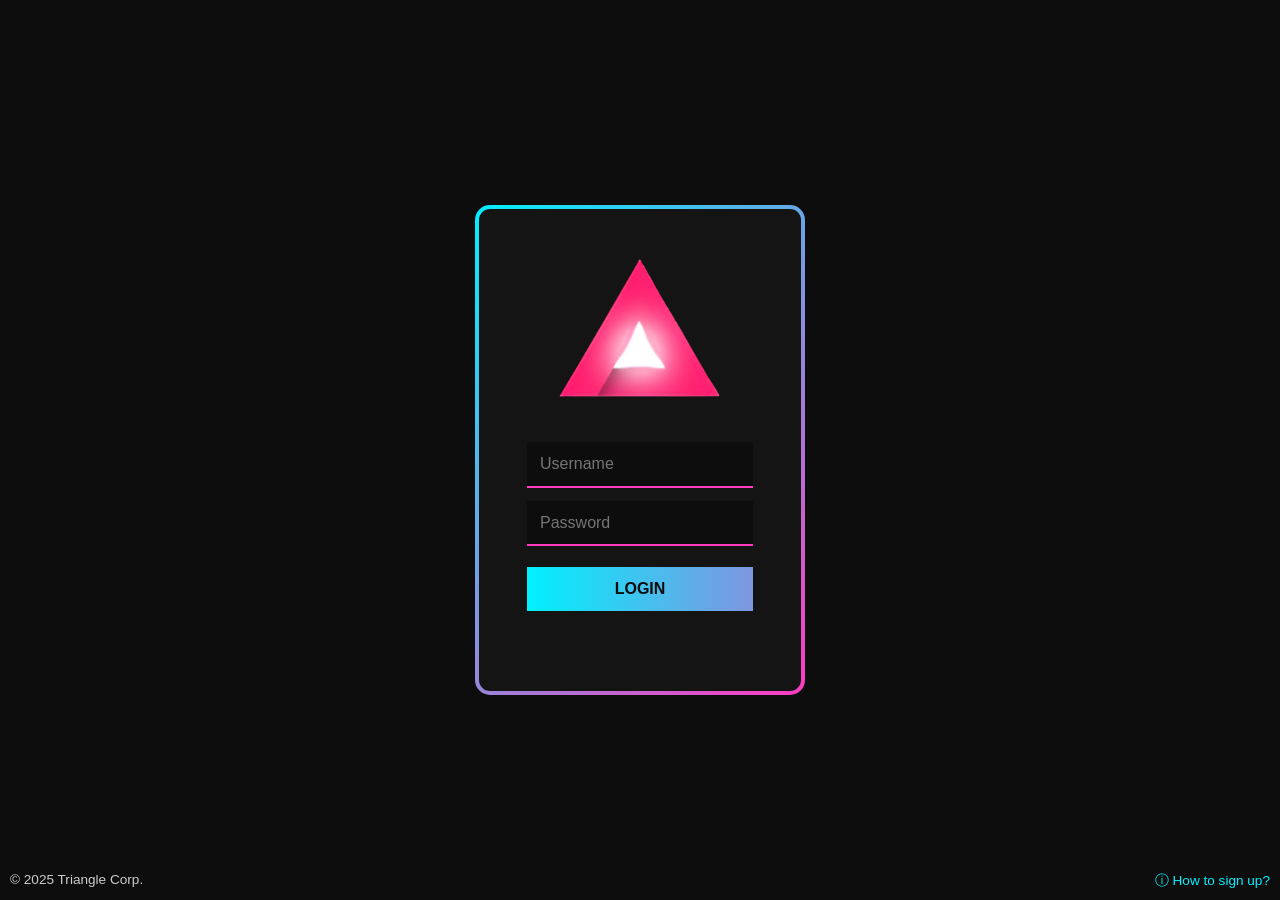
<file: maindata/index.html>
<!DOCTYPE html>
<html lang="en">
<head>
  <meta charset="UTF-8" />
  <meta name="viewport" content="width=device-width, initial-scale=1.0"/>
  <title>Triangle Corp. Login</title>

  <link href="https://db.onlinewebfonts.com/c/2eccf178aa2ce410df13a179ba3b3761?family=Nexa-Book" rel="stylesheet">
  <link href="https://fonts.googleapis.com/css2?family=Share+Tech+Mono&display=swap" rel="stylesheet">
  <link rel="stylesheet" href="style.css"/>
</head>
<body>
  <!-- Animated Background (hidden until login completes) -->
  <div class="animated-bg hidden"></div>

  <div class="login-container">
    <img src="trianglelogo.png" alt="Triangle Corp. Logo" class="logo" />

    <form id="login-form">
      <input type="text" id="username" placeholder="Username" required />
      <input type="password" id="password" placeholder="Password" required />
      <button type="submit">LOGIN</button>
    </form>

    <p id="message" class="message"></p>
  </div>

  <!-- Top Bar after login -->
  <div id="top-bar" class="top-bar hidden">
    <div class="left-side">
      <img src="trianglelogo.png" alt="Triangle Corp Logo" class="top-logo" />
      <span class="menu-text">Menu</span>
    </div>
    <div class="user-top-info">
      <img id="user-top-pic" src="profile.jpg" alt="Profile Picture" class="user-top-pic" />
      <span id="user-top-name" class="user-top-name"></span>
    </div>
  </div>

  <!-- Dashboard Panel (shown after login) -->
  <div id="dashboard" class="dashboard hidden">
    <div class="dash-content" id="dash-content">
      <div class="content-empty" id="content-empty">
        <span class="content-empty-arrow">←</span>
        <span>SELECT A MODULE</span>
      </div>
    </div>
    <nav class="dash-menu" id="dash-menu"></nav>
  </div>

  <footer>
    <span class="copy">&copy; 2025 Triangle Corp.</span>
    <a href="signup.html" class="signup-link">ⓘ How to sign up?</a>
  </footer>

  <script src="script.js"></script>
</body>
</html>
</file>
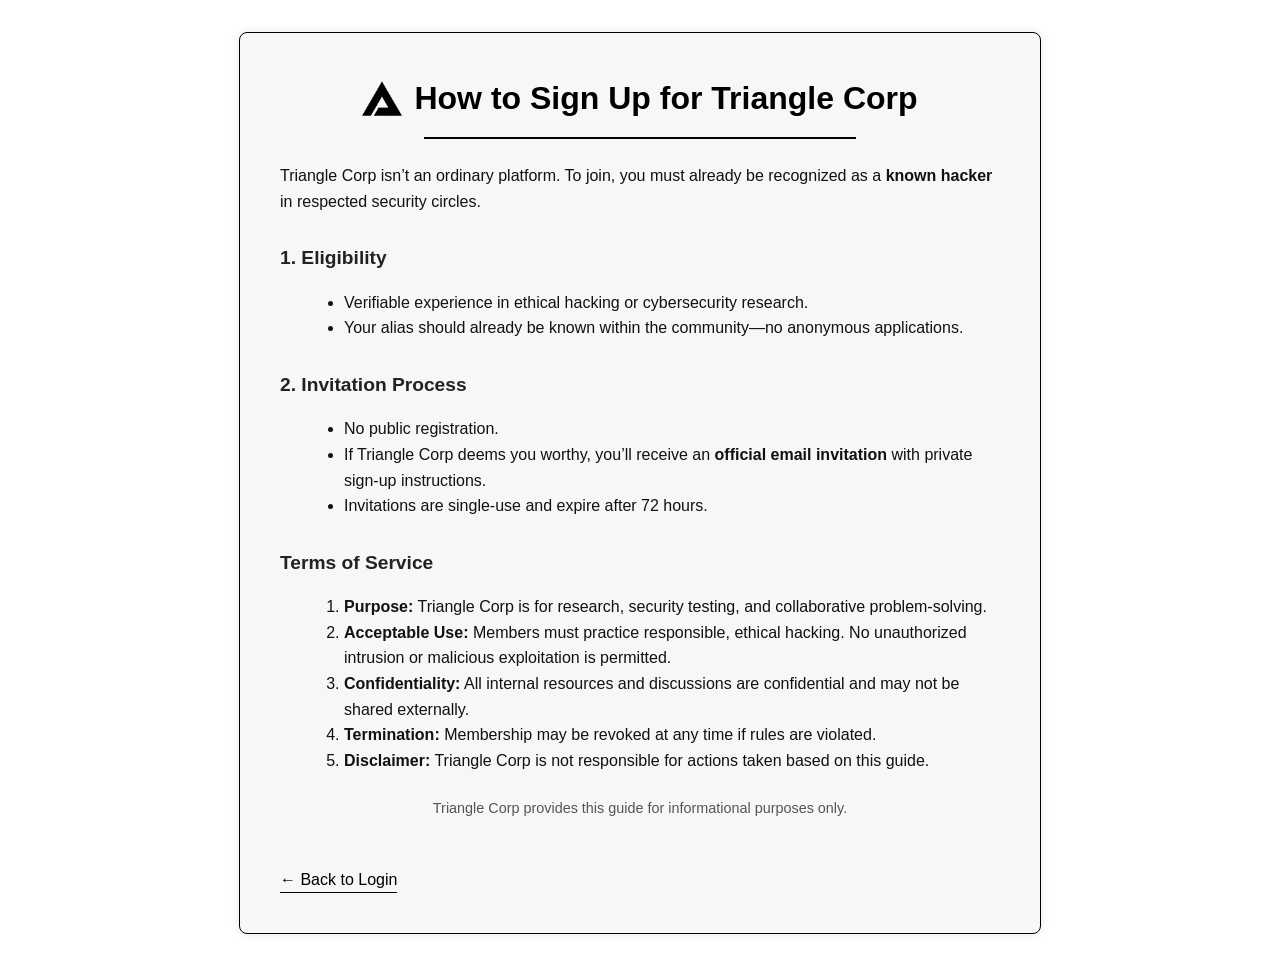
<file: maindata/signup.html>
<!DOCTYPE html>
<html lang="en">
<head>
  <meta charset="UTF-8" />
  <meta name="viewport" content="width=device-width, initial-scale=1.0"/>
  <title>Triangle Corp. – How to Sign Up</title>

  <!-- Nexa-Book font -->
  <link href="https://db.onlinewebfonts.com/c/2eccf178aa2ce410df13a179ba3b3761?family=Nexa-Book" rel="stylesheet">
  <link rel="stylesheet" href="signup.css"/>
</head>
<body>
  <div class="content">
    <!-- Heading with logo -->
    <div class="title-wrap">
      <img src="signuptrianglelogo.png" alt="Triangle Corp Logo" class="title-logo">
      <h1>How to Sign Up for Triangle Corp</h1>
    </div>
    <hr class="title-line">

    <p>Triangle Corp isn’t an ordinary platform. To join, you must already be recognized as a <strong>known hacker</strong> in respected security circles.</p>

    <h2>1. Eligibility</h2>
    <ul>
      <li>Verifiable experience in ethical hacking or cybersecurity research.</li>
      <li>Your alias should already be known within the community—no anonymous applications.</li>
    </ul>

    <h2>2. Invitation Process</h2>
    <ul>
      <li>No public registration.</li>
      <li>If Triangle Corp deems you worthy, you’ll receive an <strong>official email invitation</strong> with private sign-up instructions.</li>
      <li>Invitations are single-use and expire after 72 hours.</li>
    </ul>

    <h2>Terms of Service</h2>
    <ol>
      <li><strong>Purpose:</strong> Triangle Corp is for research, security testing, and collaborative problem-solving.</li>
      <li><strong>Acceptable Use:</strong> Members must practice responsible, ethical hacking. No unauthorized intrusion or malicious exploitation is permitted.</li>
      <li><strong>Confidentiality:</strong> All internal resources and discussions are confidential and may not be shared externally.</li>
      <li><strong>Termination:</strong> Membership may be revoked at any time if rules are violated.</li>
      <li><strong>Disclaimer:</strong> Triangle Corp is not responsible for actions taken based on this guide.</li>
    </ol>

    <p class="note">Triangle Corp provides this guide for informational purposes only.</p>

    <a href="index.html" class="back-link">&larr; Back to Login</a>
  </div>
</body>
</html>
</file>
<file: maindata/style.css>
@import url('https://db.onlinewebfonts.com/c/2eccf178aa2ce410df13a179ba3b3761?family=Nexa-Book');


@font-face {
  font-family: "Nexa-Book";
  src: url("https://db.onlinewebfonts.com/t/2eccf178aa2ce410df13a179ba3b3761.woff2") format("woff2");
}

* { margin: 0; padding: 0; box-sizing: border-box; }

body {
  height: 100vh;
  display: flex;
  justify-content: center;
  align-items: center;
  font-family: "Nexa-Book", sans-serif;
  background: #0d0d0d;
  color: #fff;
  overflow: hidden;
}

/* ===== Animated Background ===== */
.animated-bg {
  position: fixed;
  inset: 0;
  z-index: -1;
  overflow: hidden;
  background: rgba(22,21,22,0.8);
  opacity: 0;
  transition: opacity 1s ease;
}
.animated-bg.show { opacity: 1; }

.bg-shape {
  position: absolute;
  background: rgba(180,180,180,0.05);
  pointer-events: none;
  will-change: transform;
  width: 70vw;
  height: 70vw;
  opacity: 0;
  animation: fadeIn 2s ease forwards;
  animation-delay: calc(var(--i, 0) * 0.6s); /* staggered fade-in */
}

@keyframes fadeIn {
  to { opacity: 0.8; }
}

/* ===== Login Box ===== */
.login-container {
  text-align: center;
  padding: 3rem;
  border: 4px solid transparent;
  border-radius: 15px;
  background: rgba(20,20,20,0.9);
  background-clip: padding-box, border-box;
  background-origin: border-box;
  background-image:
    linear-gradient(#141414, #141414),
    linear-gradient(135deg, #00f0ff, #ff3bc1);
  transition: width 0.8s ease, height 0.8s ease;
  overflow: hidden;
}

.logo {
  width: 180px;
  margin-bottom: 2rem;
  display: block;
  margin-left: auto;
  margin-right: auto;
  transition: opacity 0.6s ease;
}

/* Form */
form {
  display: flex;
  flex-direction: column;
  align-items: center;
  width: 100%;
  gap: 0.8rem;
  transition: opacity 0.6s ease;
}

form input {
  width: 100%;
  max-width: 260px;
  padding: 0.8rem;
  background: #0d0d0d;
  color: #ff3bc1;
  border: none;
  border-bottom: 2px solid #ff3bc1;
  font-size: 1rem;
  font-family: "Nexa-Book", sans-serif;
  outline: none;
  transition: border-color 0.3s;
}
form input:focus { border-color: #00f0ff; }

form button {
  width: 100%;
  max-width: 260px;
  margin-top: 0.5rem;
  padding: 0.8rem;
  font-weight: 700;
  font-size: 1rem;
  font-family: "Nexa-Book", sans-serif;
  border: none;
  cursor: pointer;
  color: #0d0d0d;
  background: linear-gradient(90deg, #00f0ff, #ff3bc1);
  background-size: 200% 200%;
  transition: background-position 0.4s ease;
}
form button:hover { background-position: 100% 0; }
form button:disabled {
  opacity: 0.5;
  cursor: not-allowed;
  background: linear-gradient(90deg, #666, #444);
  color: #aaa;
}

/* Status message */
.message {
  opacity: 0;
  transition: opacity 0.6s ease;
  min-height: 1rem;
  margin-top: 1rem;
  text-align: center;
  font-size: 0.9rem;
  font-weight: 600;
}
.message.show { opacity: 1; }
.message.error { color: #ff3bc1; }
.message.success { color: #ccc; }

/* Footer */
footer {
  position: fixed;
  bottom: 10px;
  left: 10px;
  right: 10px;
  display: flex;
  justify-content: space-between;
  font-size: 0.85rem;
  color: #ccc;
  transition: opacity 0.6s ease;
}
footer.fade-out { opacity: 0; }
.signup-link {
  color: #00f0ff;
  text-decoration: none;
  cursor: pointer;
  transition: color 0.3s;
}
.signup-link:hover { color: #ff3bc1; }

/* Profile info */
.user-info {
  display: flex;
  flex-direction: column;
  align-items: center;
  text-align: center;
  color: #ccc;
  padding: 1rem;
  opacity: 0;
  transition: opacity 0.6s ease;
  margin-top: -60px;
}
.user-info.show { opacity: 1; }
.user-info img {
  width: 120px;
  height: 120px;
  object-fit: cover;
  border-radius: 50%;
  margin: 0 auto 1rem;
}

/* Spinner */
.loading-spinner {
  position: absolute;
  width: 40px;
  height: 40px;
  opacity: 0;
  transition: opacity 0.6s ease;
}
.loading-spinner::after {
  content: "";
  display: block;
  width: 40px;
  height: 40px;
  border: 4px solid #fff;
  border-top-color: transparent;
  border-radius: 50%;
  animation: spin 1s linear infinite;
}
.loading-spinner.show { opacity: 1; }
@keyframes spin { to { transform: rotate(360deg); } }

/* Box expand & fade */
@keyframes expandFade {
  0% { transform: scale(1); opacity: 1; }
  100% { transform: scale(5); opacity: 0; }
}
.login-container.expand-out { animation: expandFade 1.2s ease forwards; }

/* ===== Top Bar ===== */
.top-bar {
  position: fixed;
  top: -90px;
  left: 0;
  width: 100%;
  height: 90px;
  background: rgb(22,21,22);
  border-bottom: 3px solid transparent;
  border-image: linear-gradient(90deg, #00f0ff, #ff3bc1) 1;
  display: flex;
  justify-content: space-between;
  align-items: center;
  padding: 0 1.5rem;
  box-sizing: border-box;
  transition: top 0.8s ease;
  z-index: 1000;
}
.top-bar.show { top: 0; }
.left-side { display: flex; align-items: center; gap: 1rem; }
.top-logo { height: 55px; width: auto; }
.menu-text { font-size: 1.6rem; color: #fff; }
.user-top-info { display: flex; align-items: center; gap: 0.8rem; }
.user-top-pic {
  width: 48px; height: 48px;
  border-radius: 50%;
  border: 2px solid #00f0ff;
  object-fit: cover;
}
.user-top-name { font-size: 1.4rem; color: #fff; }

/* ===== Dashboard ===== */
.dashboard {
  position: fixed;
  top: 90px; left: 0; right: 0; bottom: 0;
  display: flex;
  flex-direction: row;
  background: #0d0d0d;
  z-index: 500;
  opacity: 0;
  transform: translateY(20px);
  transition: opacity 0.8s ease, transform 0.8s ease;
}
.dashboard.show { opacity: 1; transform: translateY(0); }

/* ---- Left: content panel ---- */
.dash-content {
  flex: 1;
  min-width: 0;
  padding: 2.5rem 1.5rem 2rem 3rem;
  overflow-y: auto;
  position: relative;
}
.content-empty {
  position: absolute;
  top: 50%; left: 50%;
  transform: translate(-50%, -50%);
  font-family: "Nexa-Book", sans-serif;
  font-size: 0.72rem;
  letter-spacing: 0.3em;
  color: #222;
  display: flex;
  align-items: center;
  gap: 0.8rem;
  text-transform: uppercase;
  pointer-events: none;
}
.content-empty-arrow {
  font-size: 1.4rem;
  animation: arrowPulse 2s ease-in-out infinite;
}
@keyframes arrowPulse {
  0%, 100% { opacity: 0.15; transform: translateX(0); }
  50%       { opacity: 0.7;  transform: translateX(-10px); }
}
.content-panel {
  opacity: 0;
  transform: translateX(12px);
  transition: opacity 0.3s ease, transform 0.3s ease;
}
.content-panel.show { opacity: 1; transform: translateX(0); }

/* ---- Right: JSB-style menu ---- */
.dash-menu {
  width: 360px;
  flex-shrink: 0;
  display: flex;
  flex-direction: column;
  justify-content: center;
  overflow: visible;
  padding: 1.5rem 0;
}

.menu-item {
  position: relative;
  height: 72px;
  display: flex;
  align-items: center;
  cursor: pointer;
  overflow: visible;
  margin: 6px 0;
  user-select: none;
}

/* Dark angled background for inactive state */
.menu-bg {
  position: absolute;
  inset: 0;
  background: rgba(15, 15, 15, 0.85);
  clip-path: polygon(15px 0, 100% 0, 100% 100%, 0 100%);
  z-index: 0;
}

/* Colored fill — wipes left→right */
.menu-fill {
  position: absolute;
  inset: 0;
  clip-path: polygon(15px 0, 100% 0, 100% 100%, 0 100%);
  transform: scaleX(0);
  transform-origin: left center;
  transition: transform 0.28s cubic-bezier(0.4, 0, 0.2, 1);
  z-index: 0;
}
.menu-item.hovered .menu-fill { transform: scaleX(1); }

/* Left accent (inactive) - angled parallelogram */
.menu-accent {
  position: absolute;
  left: 0; top: 0; bottom: 0;
  width: 30px;
  clip-path: polygon(15px 0, 23px 0, 8px 100%, 0 100%);
  z-index: 1;
  transition: opacity 0.2s;
}
.menu-item.hovered .menu-accent { opacity: 0; }

/* Slash */
.menu-slash {
  position: relative; z-index: 1;
  font-size: 3rem; font-weight: 700; font-style: italic;
  color: rgba(255,255,255,0.9);
  line-height: 1;
  padding: 0 0.5rem 0 1.5rem;
  opacity: 0;
  transform: translateX(-12px);
  transition: opacity 0.18s ease 0.08s, transform 0.18s ease 0.08s;
  flex-shrink: 0;
}
.menu-item.hovered .menu-slash { opacity: 1; transform: translateX(0); }

/* Label */
.menu-label {
  position: relative; z-index: 1;
  font-family: "Nexa-Book", sans-serif;
  font-weight: 700;
  font-size: 1.2rem;
  color: rgba(255,255,255,0.5);
  letter-spacing: 0.14em;
  text-transform: uppercase;
  padding-left: 2.8rem;
  transition: font-size 0.28s ease, color 0.28s ease, padding-left 0.28s ease;
}
.menu-item.hovered .menu-label {
  font-size: 1.8rem;
  color: #fff;
  padding-left: 0;
}

/* Description (floats left into content area) */
.menu-desc {
  position: absolute;
  right: 100%;
  top: 50%;
  transform: translateY(-50%) translateX(16px);
  display: flex;
  flex-direction: column;
  align-items: flex-end;
  padding-right: 1.2rem;
  opacity: 0;
  pointer-events: none;
  transition: opacity 0.22s ease 0.1s, transform 0.22s ease 0.1s;
  z-index: 2;
  white-space: nowrap;
}
.menu-item.hovered .menu-desc { opacity: 1; transform: translateY(-50%) translateX(0); }
.menu-desc span {
  font-family: "Nexa-Book", sans-serif;
  font-size: 0.8rem;
  color: rgba(255,255,255,0.6);
  letter-spacing: 0.05em;
  line-height: 1.5;
  text-align: right;
}

/* ===== Module Content Panels ===== */

/* -- Operator Status -- */
.status-profile {
  display: flex; align-items: center; gap: 1.5rem;
  margin-bottom: 1.5rem;
}
.status-pic {
  width: 88px; height: 88px; border-radius: 50%; object-fit: cover;
  border: 2px solid #ff3bc1;
  box-shadow: 0 0 18px rgba(255,59,193,0.4); flex-shrink: 0;
}
.status-info h2 {
  font-size: 1.2rem; color: #00f0ff;
  letter-spacing: 0.1em; margin-bottom: 0.3rem;
}
.status-info p {
  font-family: "Nexa-Book", sans-serif;
  font-size: 0.78rem; color: #555;
  letter-spacing: 0.1em; margin: 0.1rem 0;
}
.status-stats {
  display: grid; grid-template-columns: repeat(3,1fr); gap: 0.8rem;
}
.status-stat {
  background: rgba(255,255,255,0.02);
  border: 1px solid rgba(0,240,255,0.1);
  border-radius: 4px; padding: 0.8rem; text-align: center;
}
.status-stat-val {
  display: block; font-family: "Nexa-Book", sans-serif;
  font-size: 1.8rem; color: #00f0ff;
}
.status-stat.pk .status-stat-val { color: #ff3bc1; }
.status-stat-lbl {
  display: block; font-family: "Nexa-Book", sans-serif;
  font-size: 0.6rem; color: #444;
  letter-spacing: 0.18em; text-transform: uppercase; margin-top: 0.2rem;
}

/* -- Terminal -- */
.terminal-box {
  background: rgba(20,20,20,0.9);
  border: 4px solid transparent; border-radius: 15px;
  background-clip: padding-box, border-box;
  background-origin: border-box;
  background-image: linear-gradient(#141414,#141414), linear-gradient(135deg,#00f0ff,#ff3bc1);
  padding: 1.4rem 1.6rem;
  min-height: 280px;
}
.terminal-output { font-family: "Nexa-Book", sans-serif; font-size: 0.85rem; color: #00cc77; line-height: 1.9; }
.terminal-line       { display: block; }
.terminal-line.cmd  { color: #00f0ff; }
.terminal-line.warn { color: #ff3bc1; }
.terminal-line.ok   { color: #00cc77; }
.terminal-cursor {
  display: inline-block; width: 8px; height: 1em;
  background: #00f0ff; vertical-align: text-bottom;
  animation: blink 1s step-end infinite; margin-left: 2px;
}
@keyframes blink { 50% { opacity: 0; } }

/* -- Missions -- */
.mission-list { display: flex; flex-direction: column; gap: 0.7rem; }
.mission-row {
  display: flex; align-items: center; gap: 1rem;
  background: rgba(255,255,255,0.02);
  border-left: 3px solid #ff3bc1;
  padding: 0.8rem 1rem; border-radius: 0 4px 4px 0;
}
.mission-status {
  font-family: "Nexa-Book", sans-serif; font-size: 0.65rem;
  letter-spacing: 0.15em; text-transform: uppercase;
  padding: 0.2rem 0.5rem; border-radius: 2px;
  flex-shrink: 0;
}
.mission-status.done  { background: rgba(0,204,119,0.15); color: #00cc77; }
.mission-status.prog  { background: rgba(255,59,193,0.15); color: #ff3bc1; }
.mission-status.pend  { background: rgba(100,100,100,0.15); color: #555; }
.mission-name { font-family: "Nexa-Book", sans-serif; font-size: 0.9rem; color: #ccc; flex: 1; }
.mission-target { font-family: "Nexa-Book", sans-serif; font-size: 0.7rem; color: #444; }

/* -- Intel Feed -- */
.intel-list { display: flex; flex-direction: column; gap: 0.5rem; }
.intel-row {
  display: flex; gap: 1rem; align-items: baseline;
  border-bottom: 1px solid rgba(255,255,255,0.03);
  padding: 0.45rem 0;
}
.intel-time { font-family: "Nexa-Book", sans-serif; font-size: 0.7rem; color: #444; flex-shrink: 0; }
.intel-text { font-family: "Nexa-Book", sans-serif; font-size: 0.8rem; color: #777; }
.intel-text .hi { color: #ffaa00; }

/* -- System Log -- */
.syslog-list { display: flex; flex-direction: column; gap: 0.3rem; }
.syslog-row { font-family: "Nexa-Book", sans-serif; font-size: 0.78rem; color: #444; line-height: 1.7; }
.syslog-row .t { color: #2a2a2a; }
.syslog-row .ok { color: #00cc77; }
.syslog-row .warn { color: #ff3bc1; }

/* Panel heading */
.panel-heading {
  font-family: "Nexa-Book", sans-serif; font-size: 0.7rem;
  letter-spacing: 0.3em; color: #333; text-transform: uppercase;
  border-bottom: 1px solid rgba(255,255,255,0.04);
  padding-bottom: 0.5rem; margin-bottom: 1.2rem;
}

/* ===== VPN Module ===== */
.vpn-card { display: flex; flex-direction: column; gap: 1rem; }
.vpn-status-row { display: flex; align-items: center; gap: 1rem; margin-bottom: 0.5rem; }
.vpn-dot {
  width: 12px; height: 12px; border-radius: 50%;
  background: #333; transition: background 0.4s, box-shadow 0.4s;
}
.vpn-dot.on { background: #00cc77; box-shadow: 0 0 10px #00cc77; }
.vpn-status-txt {
  font-family: "Nexa-Book", sans-serif; font-size: 1rem;
  letter-spacing: 0.15em; color: #666; flex: 1;
}
.vpn-dot.on + .vpn-status-txt { color: #00cc77; }
.vpn-btn {
  font-family: "Nexa-Book", sans-serif; font-size: 0.8rem;
  letter-spacing: 0.15em; padding: 0.5rem 1.2rem;
  background: transparent; color: #fff;
  border: 2px solid transparent; border-radius: 4px;
  background-clip: padding-box, border-box; background-origin: border-box;
  background-image: linear-gradient(#0d0d0d,#0d0d0d), linear-gradient(90deg,#00f0ff,#ff3bc1);
  cursor: pointer; transition: box-shadow 0.3s;
}
.vpn-btn:hover { box-shadow: 0 0 14px rgba(0,240,255,0.4); }
.vpn-info-grid { display: grid; grid-template-columns: 1fr 1fr 1fr; gap: 0.7rem; }
.vpn-info-item { display: flex; flex-direction: column; gap: 0.2rem; }
.vpn-lbl { font-family: "Nexa-Book", sans-serif; font-size: 0.6rem; color: #444; letter-spacing: 0.15em; text-transform: uppercase; }
.vpn-val { font-family: "Nexa-Book", sans-serif; font-size: 0.9rem; color: #00f0ff; }
.vpn-server-list { display: flex; flex-direction: column; gap: 0.3rem; margin-top: 0.5rem; }
.vpn-server-row {
  font-family: "Nexa-Book", sans-serif; font-size: 0.8rem;
  color: #555; padding: 0.5rem 0.8rem; cursor: pointer;
  border-left: 2px solid transparent;
  display: flex; justify-content: space-between;
  transition: color 0.2s, border-color 0.2s;
}
.vpn-server-row:hover { color: #aaa; }
.vpn-server-row.active { color: #00cc77; border-color: #00cc77; }
.vpn-server-row span { color: #333; }
.vpn-server-row.active span { color: #00cc77; }

/* ===== Pass Cracker ===== */
.crack-hash { margin-bottom: 1rem; }
.crack-lbl { display: block; font-family: "Nexa-Book", sans-serif; font-size: 0.6rem; color: #444; letter-spacing: 0.18em; text-transform: uppercase; margin-bottom: 0.3rem; }
.crack-code { font-family: "Nexa-Book", sans-serif; font-size: 0.72rem; color: #ff3bc1; word-break: break-all; }
.crack-stats-row { display: grid; grid-template-columns: 1fr 1fr 1fr; gap: 0.8rem; margin-bottom: 1rem; }
.crack-stat { display: flex; flex-direction: column; gap: 0.2rem; }
.crack-big { font-family: "Nexa-Book", sans-serif; font-size: 1.6rem; color: #ff3bc1; }
.crack-bar-wrap { background: rgba(255,255,255,0.04); border-radius: 2px; height: 6px; margin-bottom: 1rem; overflow: hidden; }
.crack-bar { height: 100%; background: linear-gradient(90deg,#ff3bc1,#00f0ff); width: 0; transition: width 0.9s linear; border-radius: 2px; }
.crack-current { margin-bottom: 1rem; }
.crack-current code { font-family: "Nexa-Book", sans-serif; font-size: 0.9rem; color: #ccc; }
.crack-info-row { display: flex; gap: 0.5rem; flex-wrap: wrap; }
.crack-chip { font-family: "Nexa-Book", sans-serif; font-size: 0.65rem; color: #555; background: rgba(255,255,255,0.03); padding: 0.25rem 0.6rem; border-radius: 2px; border: 1px solid rgba(255,255,255,0.06); letter-spacing: 0.08em; }

/* ===== Payload Forge ===== */
.pf-form { display: flex; flex-direction: column; gap: 0.7rem; margin-bottom: 1rem; }
.pf-row { display: flex; align-items: center; gap: 1rem; }
.pf-lbl { font-family: "Nexa-Book", sans-serif; font-size: 0.7rem; color: #555; letter-spacing: 0.15em; text-transform: uppercase; width: 80px; flex-shrink: 0; }
.pf-input, .pf-select {
  flex: 1; background: #0d0d0d; color: #00f0ff;
  border: none; border-bottom: 1px solid rgba(0,240,255,0.25);
  font-family: "Nexa-Book", sans-serif; font-size: 0.82rem;
  padding: 0.4rem 0.3rem; outline: none; cursor: pointer;
  transition: border-color 0.2s;
}
.pf-input:focus, .pf-select:focus { border-color: #00f0ff; }
.pf-btn {
  margin-top: 0.5rem; padding: 0.7rem 1.5rem; align-self: flex-start;
  font-family: "Nexa-Book", sans-serif; font-size: 0.85rem; font-weight: 700;
  letter-spacing: 0.12em; cursor: pointer; color: #0d0d0d;
  background: linear-gradient(90deg, #9966ff, #ff3bc1);
  border: none; transition: box-shadow 0.3s;
}
.pf-btn:hover { box-shadow: 0 0 18px rgba(153,102,255,0.5); }
.pf-output { margin-top: 1rem; }
.pf-code {
  display: block; margin-top: 0.4rem;
  font-family: "Nexa-Book", sans-serif; font-size: 0.72rem;
  color: #9966ff; word-break: break-all; line-height: 1.6;
}

/* Utility */
.hidden { display: none !important; }
</file>
<file: maindata/signup.css>
@import url('https://db.onlinewebfonts.com/c/2eccf178aa2ce410df13a179ba3b3761?family=Nexa-Book');

body {
  background: #ffffff;
  color: #111111;
  font-family: "Nexa-Book", sans-serif;
  margin: 0;
  padding: 2rem;
  line-height: 1.6;
}

.content {
  max-width: 720px;
  margin: auto;
  background: #f7f7f7;
  border: 1px solid #000000;
  border-radius: 8px;
  padding: 2.5rem;
  box-shadow: 0 0 10px rgba(0,0,0,0.1);
}

/* Wrap for heading and logo */
.title-wrap {
  display: flex;
  align-items: center;
  justify-content: center;
  gap: 0.75rem;  /* space between logo and text */
  margin-bottom: 0.8rem;
}

.title-logo {
  width: 40px;       /* adjust size as needed */
  height: auto;
}

h1 {
  font-size: 2rem;
  color: #000;
  margin: 0;
  text-align: center;
}

.title-line {
  width: 60%;
  margin: 0 auto 1.5rem auto;
  border: none;
  border-top: 2px solid #000;
}

h2 {
  margin-top: 1.8rem;
  font-size: 1.2rem;
  color: #222;
}

ul, ol {
  margin-left: 1.5rem;
}

.note {
  margin-top: 1.5rem;
  font-size: 0.9rem;
  color: #555;
  text-align: center;
}

.back-link {
  display: inline-block;
  margin-top: 2rem;
  color: #000;
  text-decoration: none;
  border-bottom: 1px solid #000;
  transition: color 0.3s, border-color 0.3s;
}
.back-link:hover {
  color: #444;
  border-color: #444;
}
</file>
